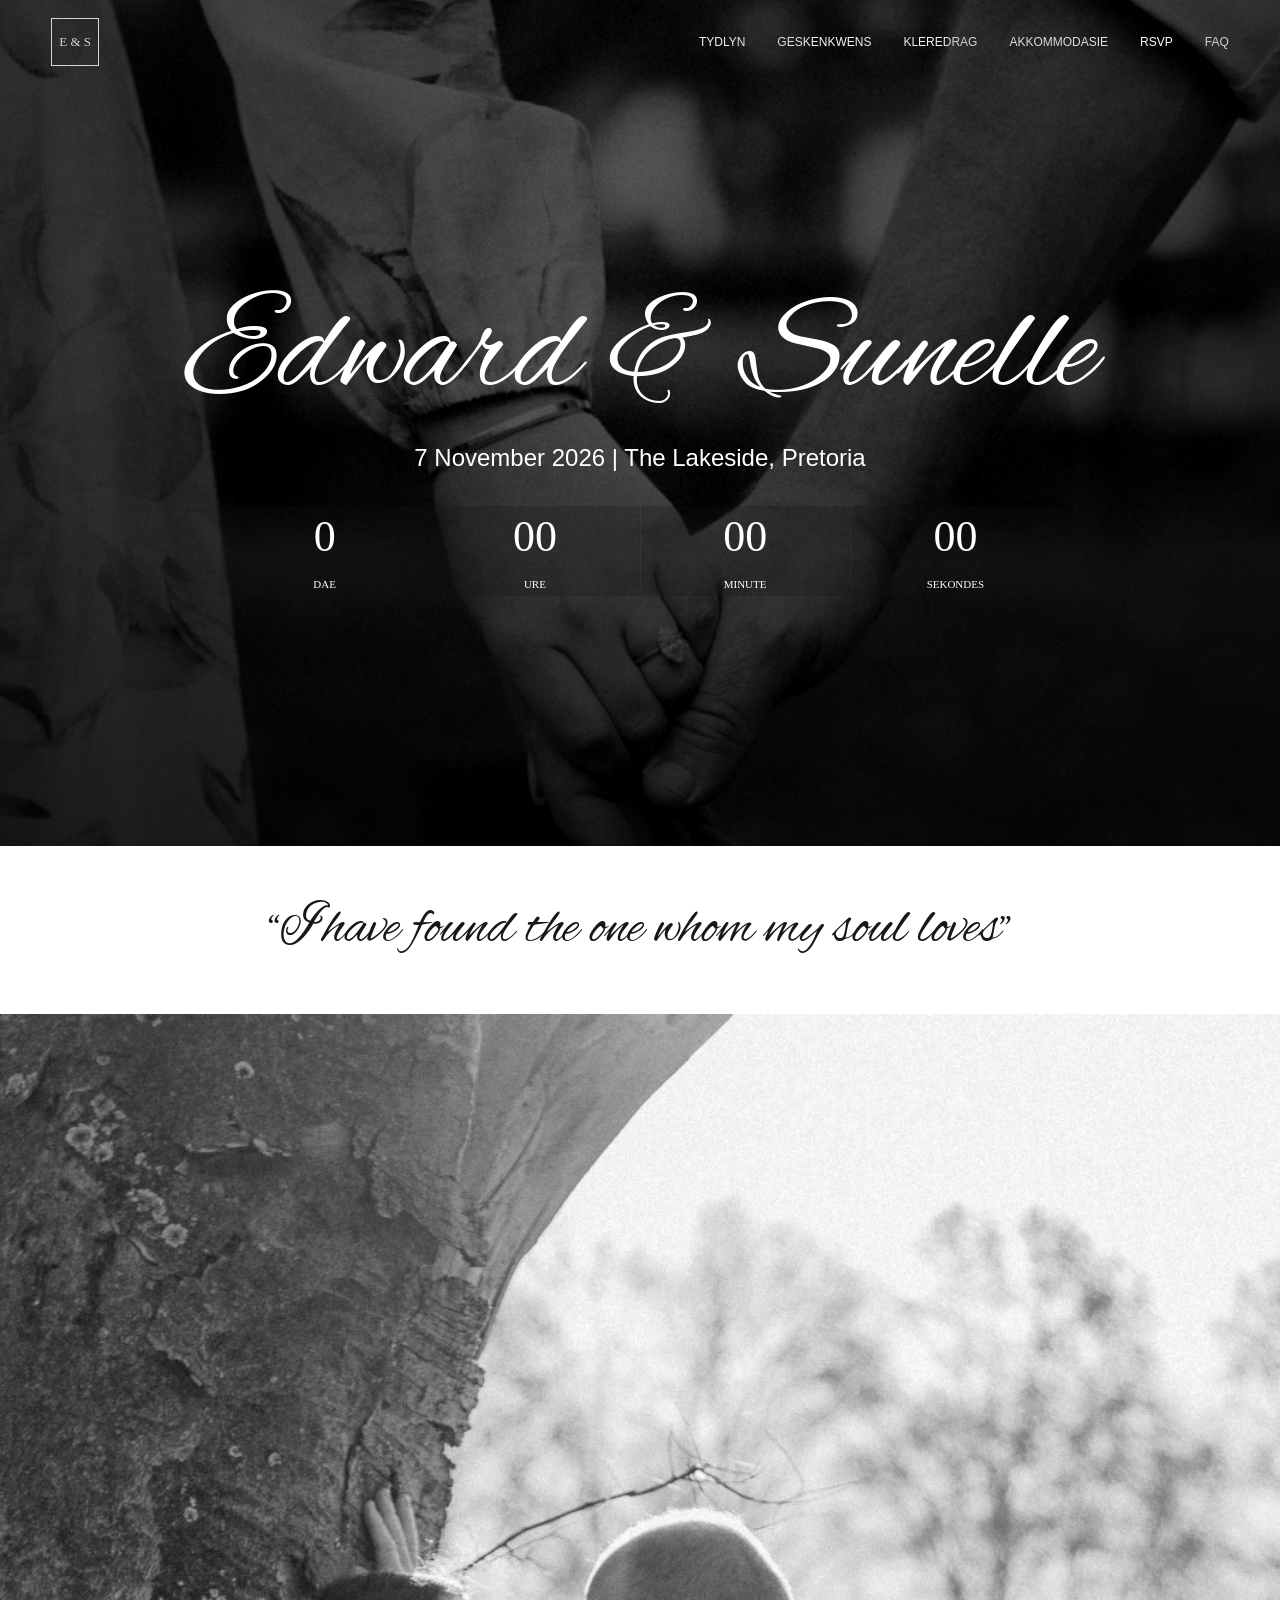
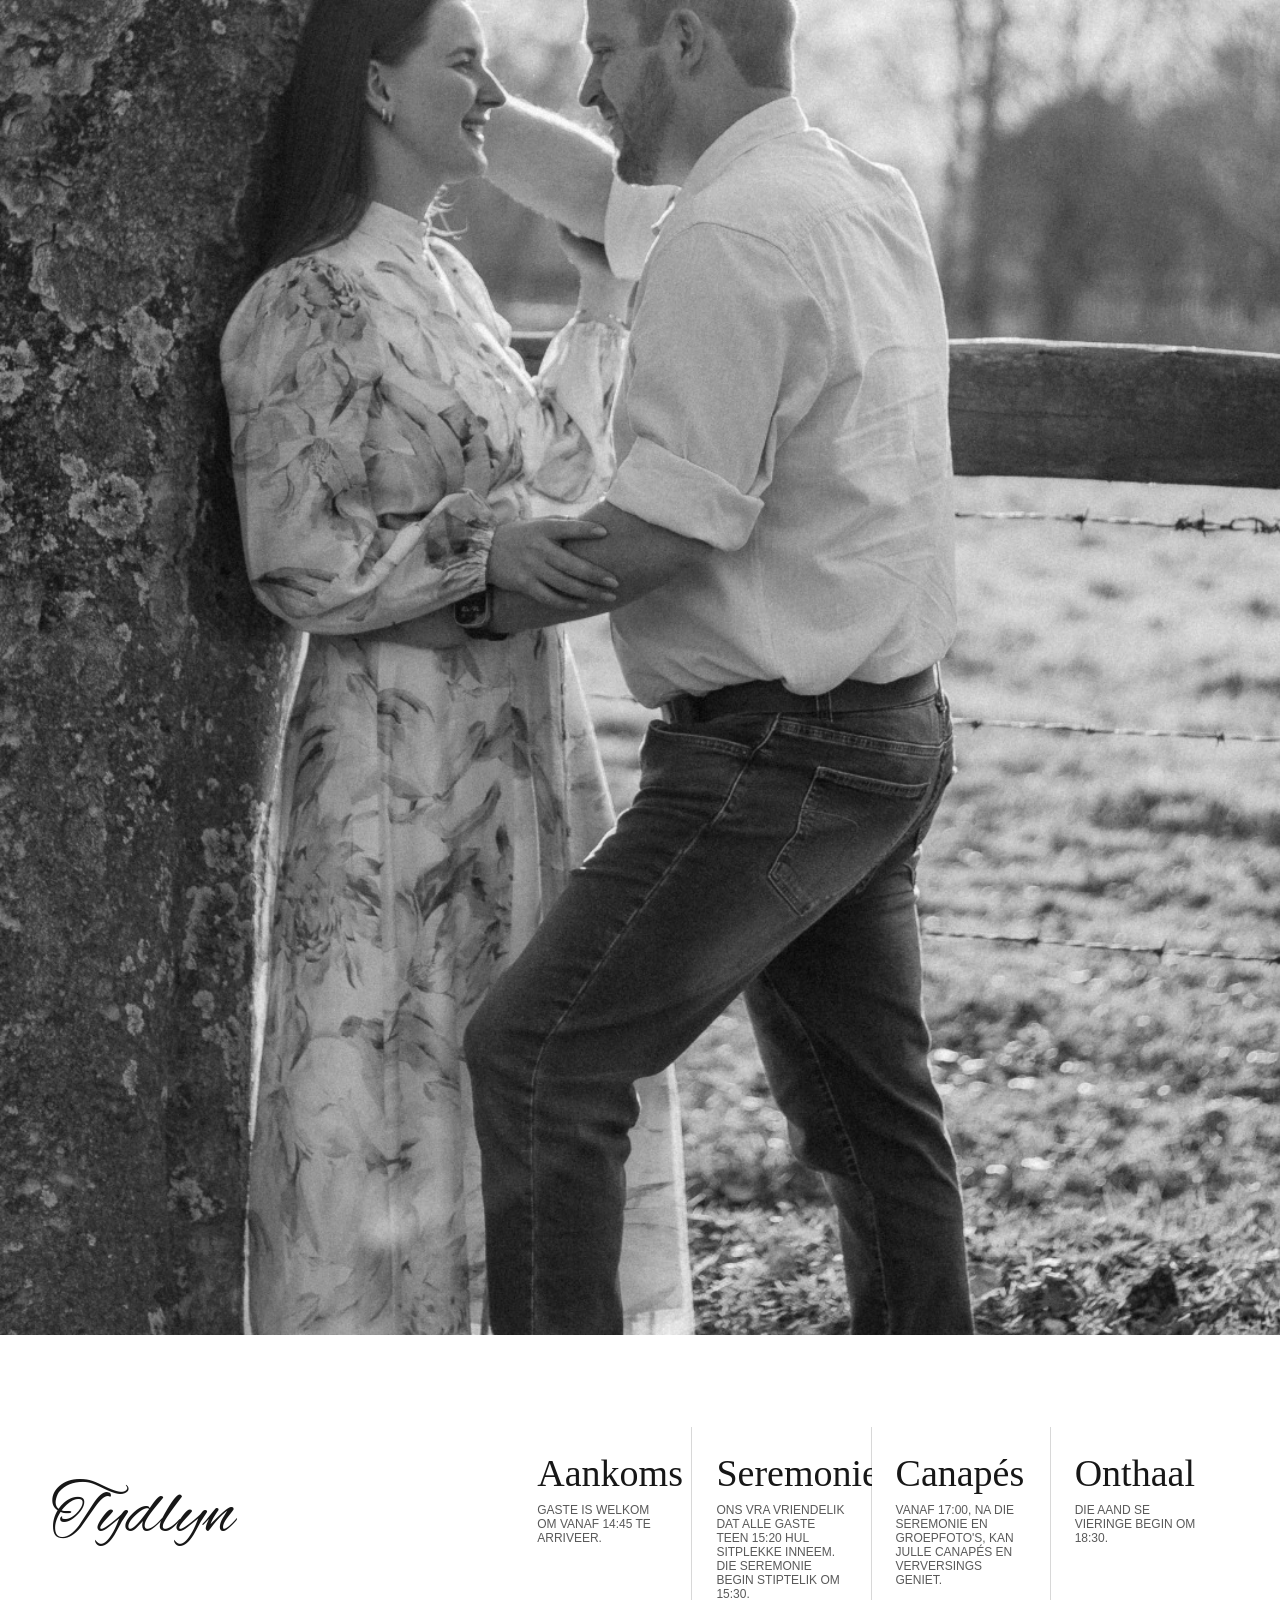
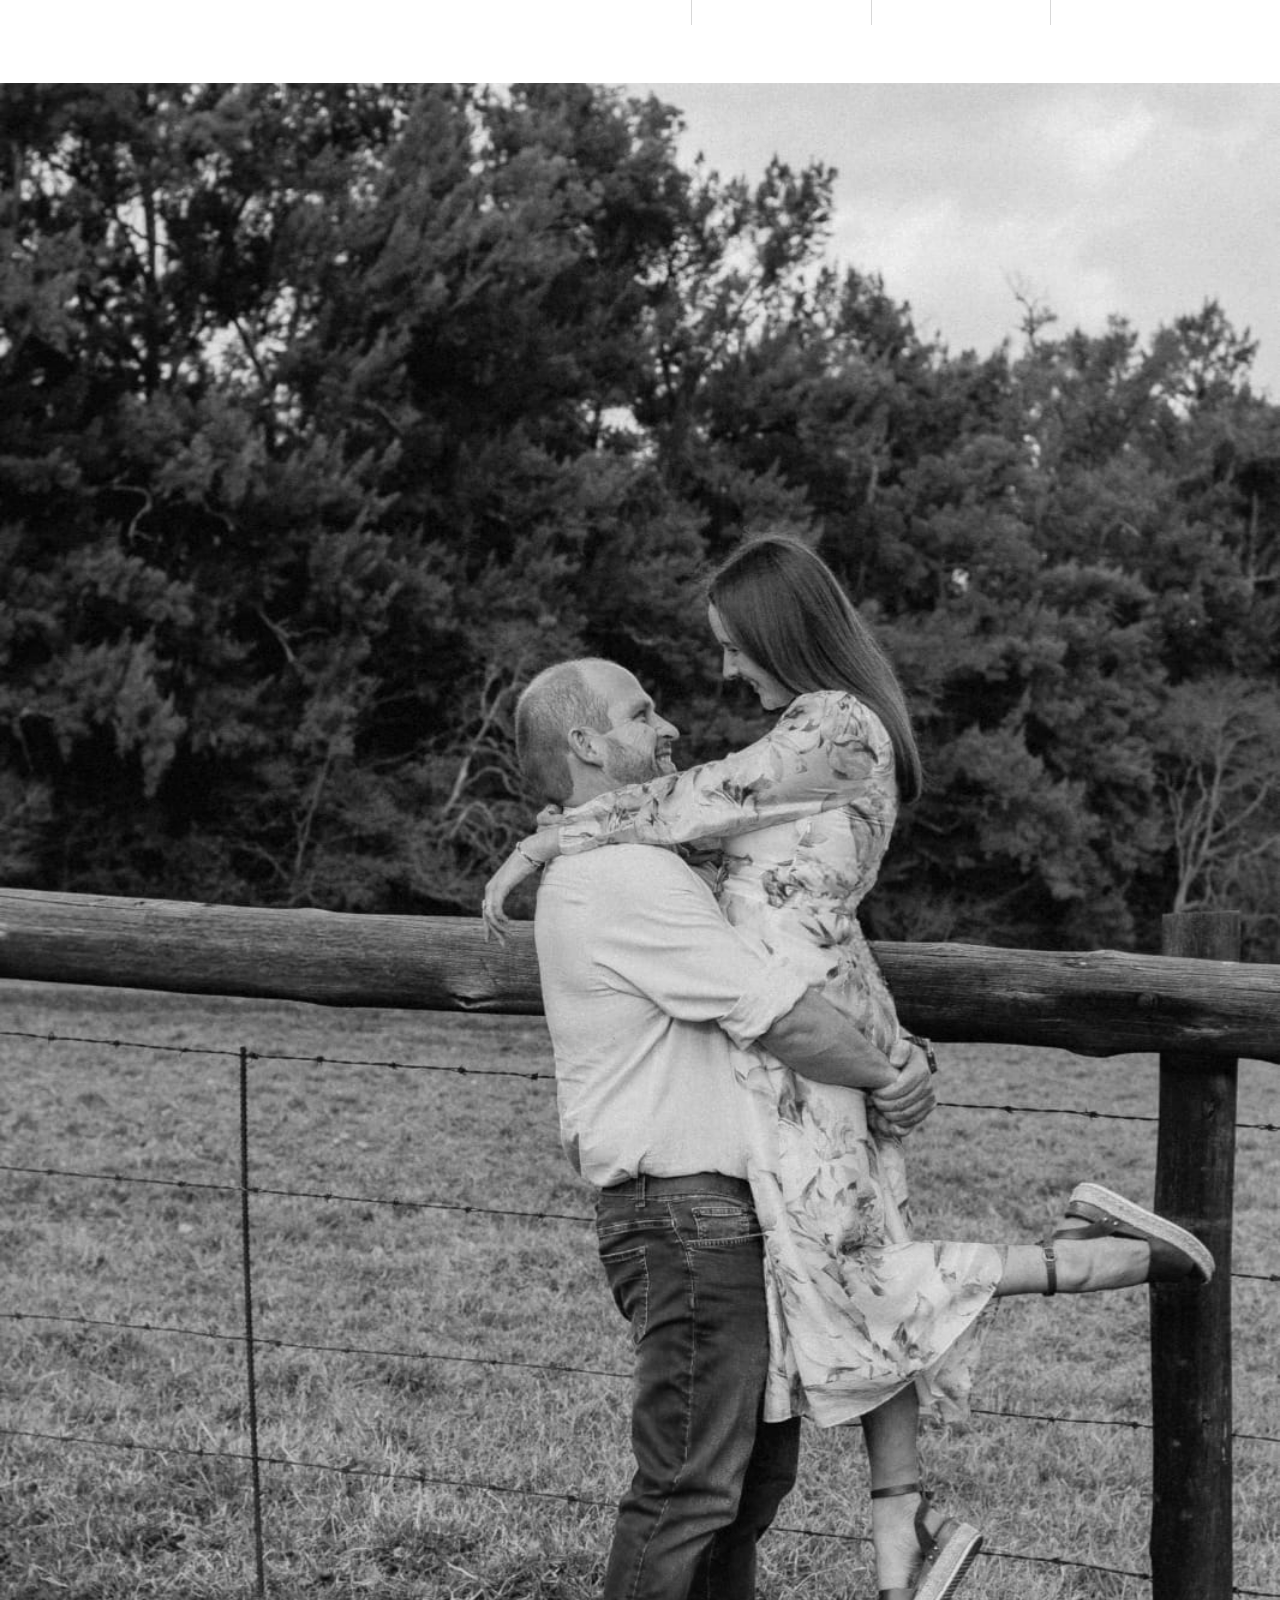
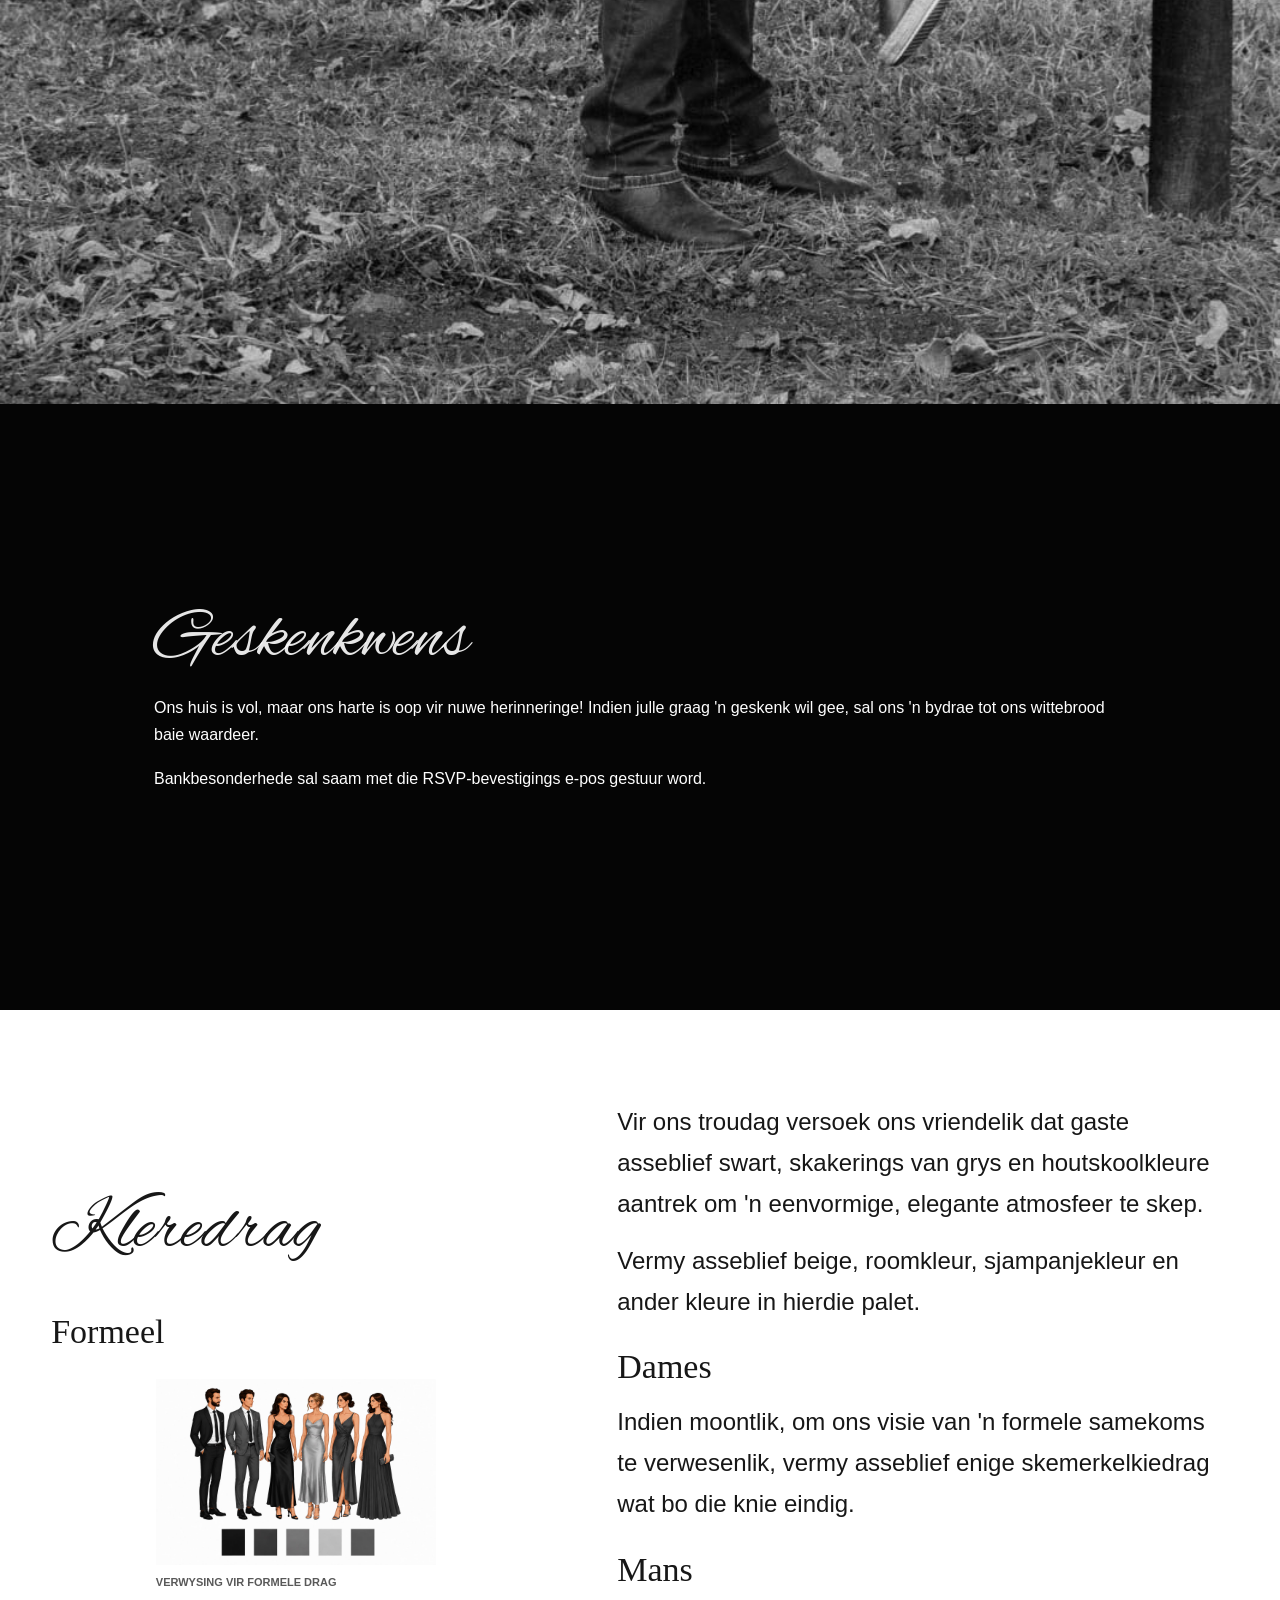
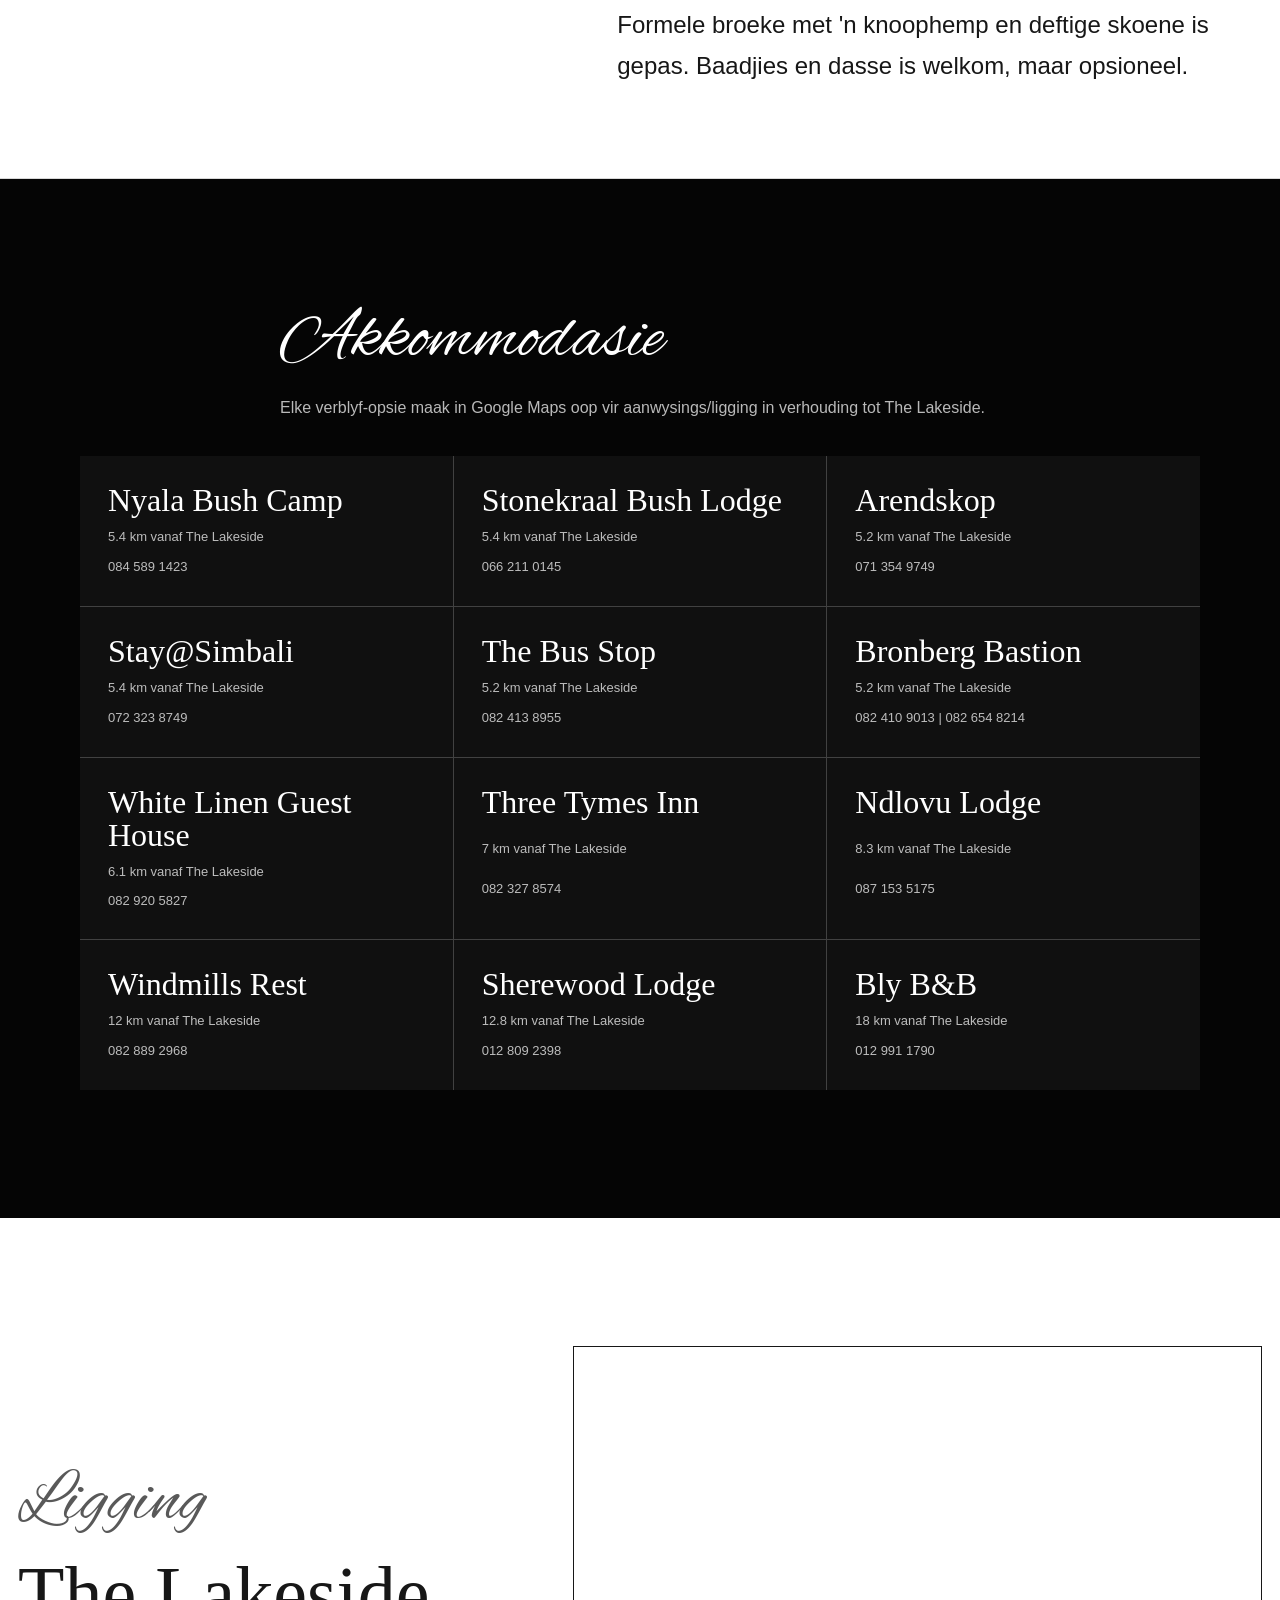
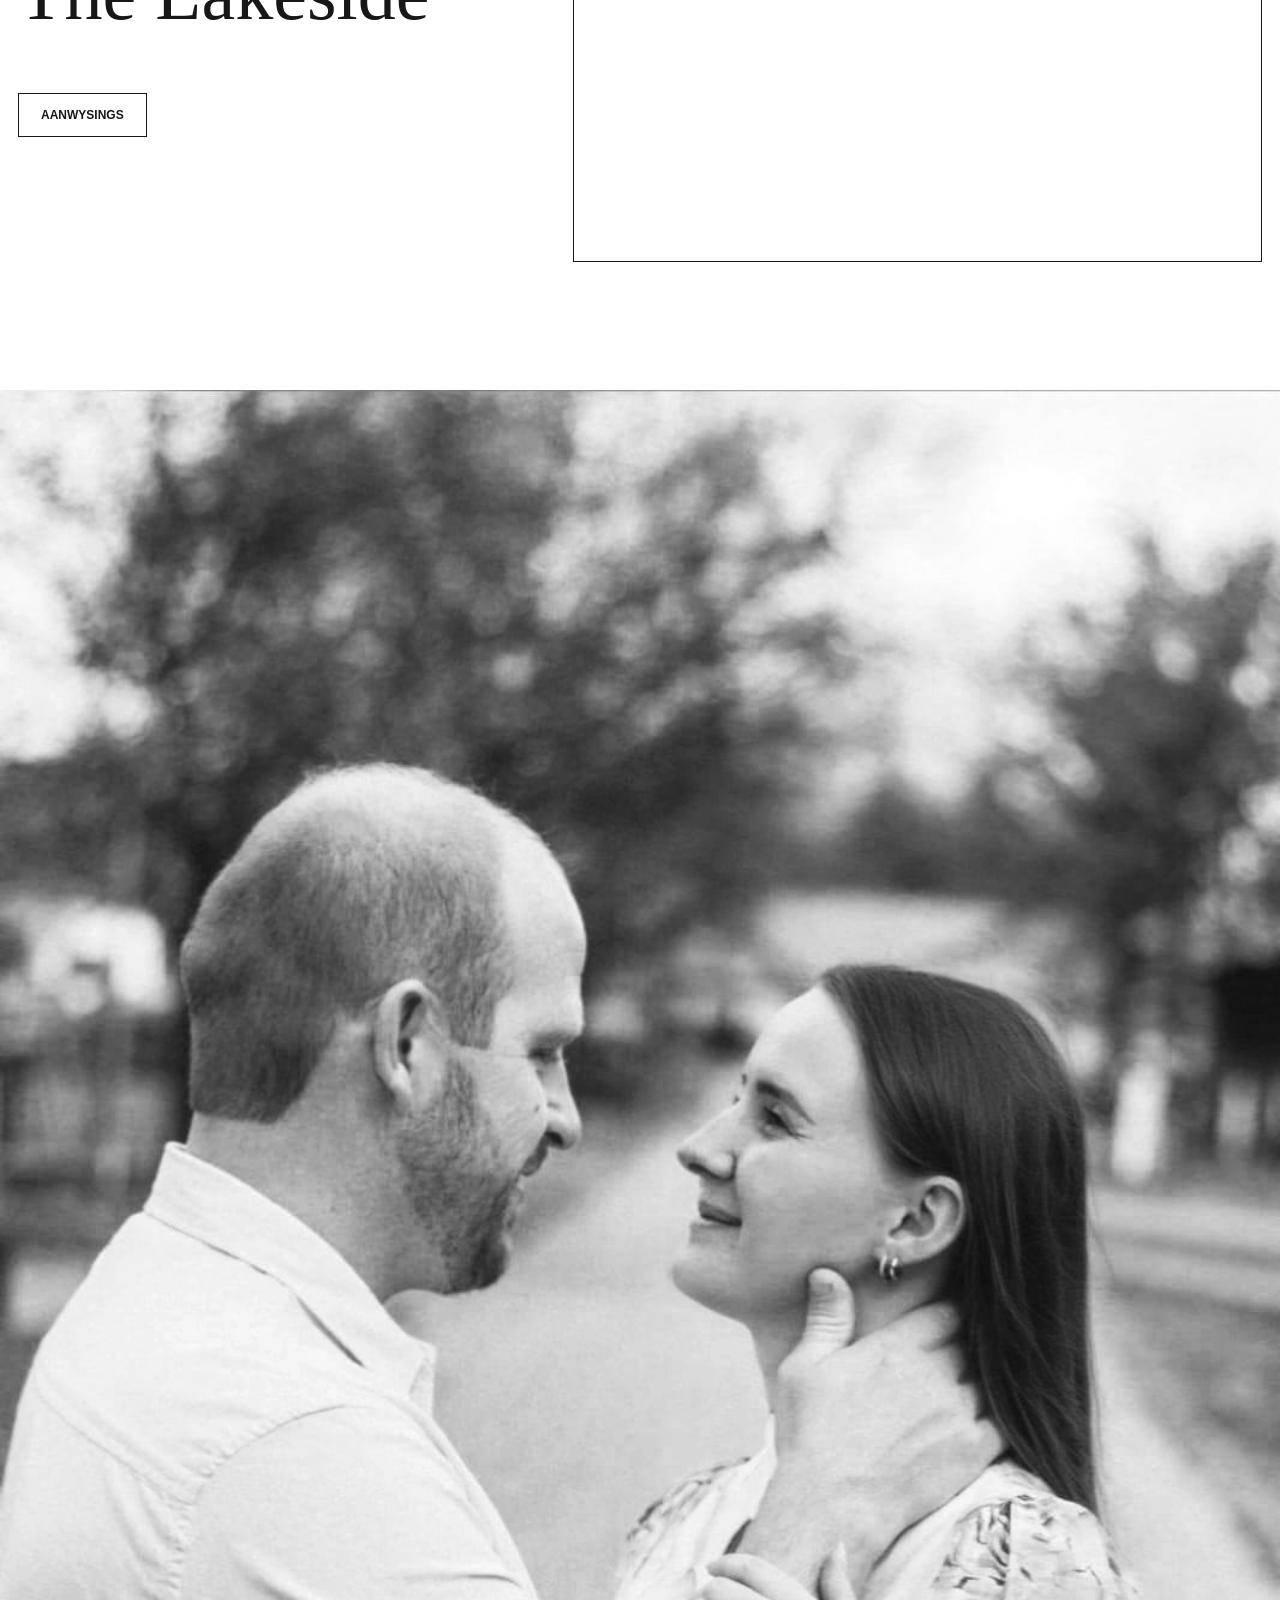
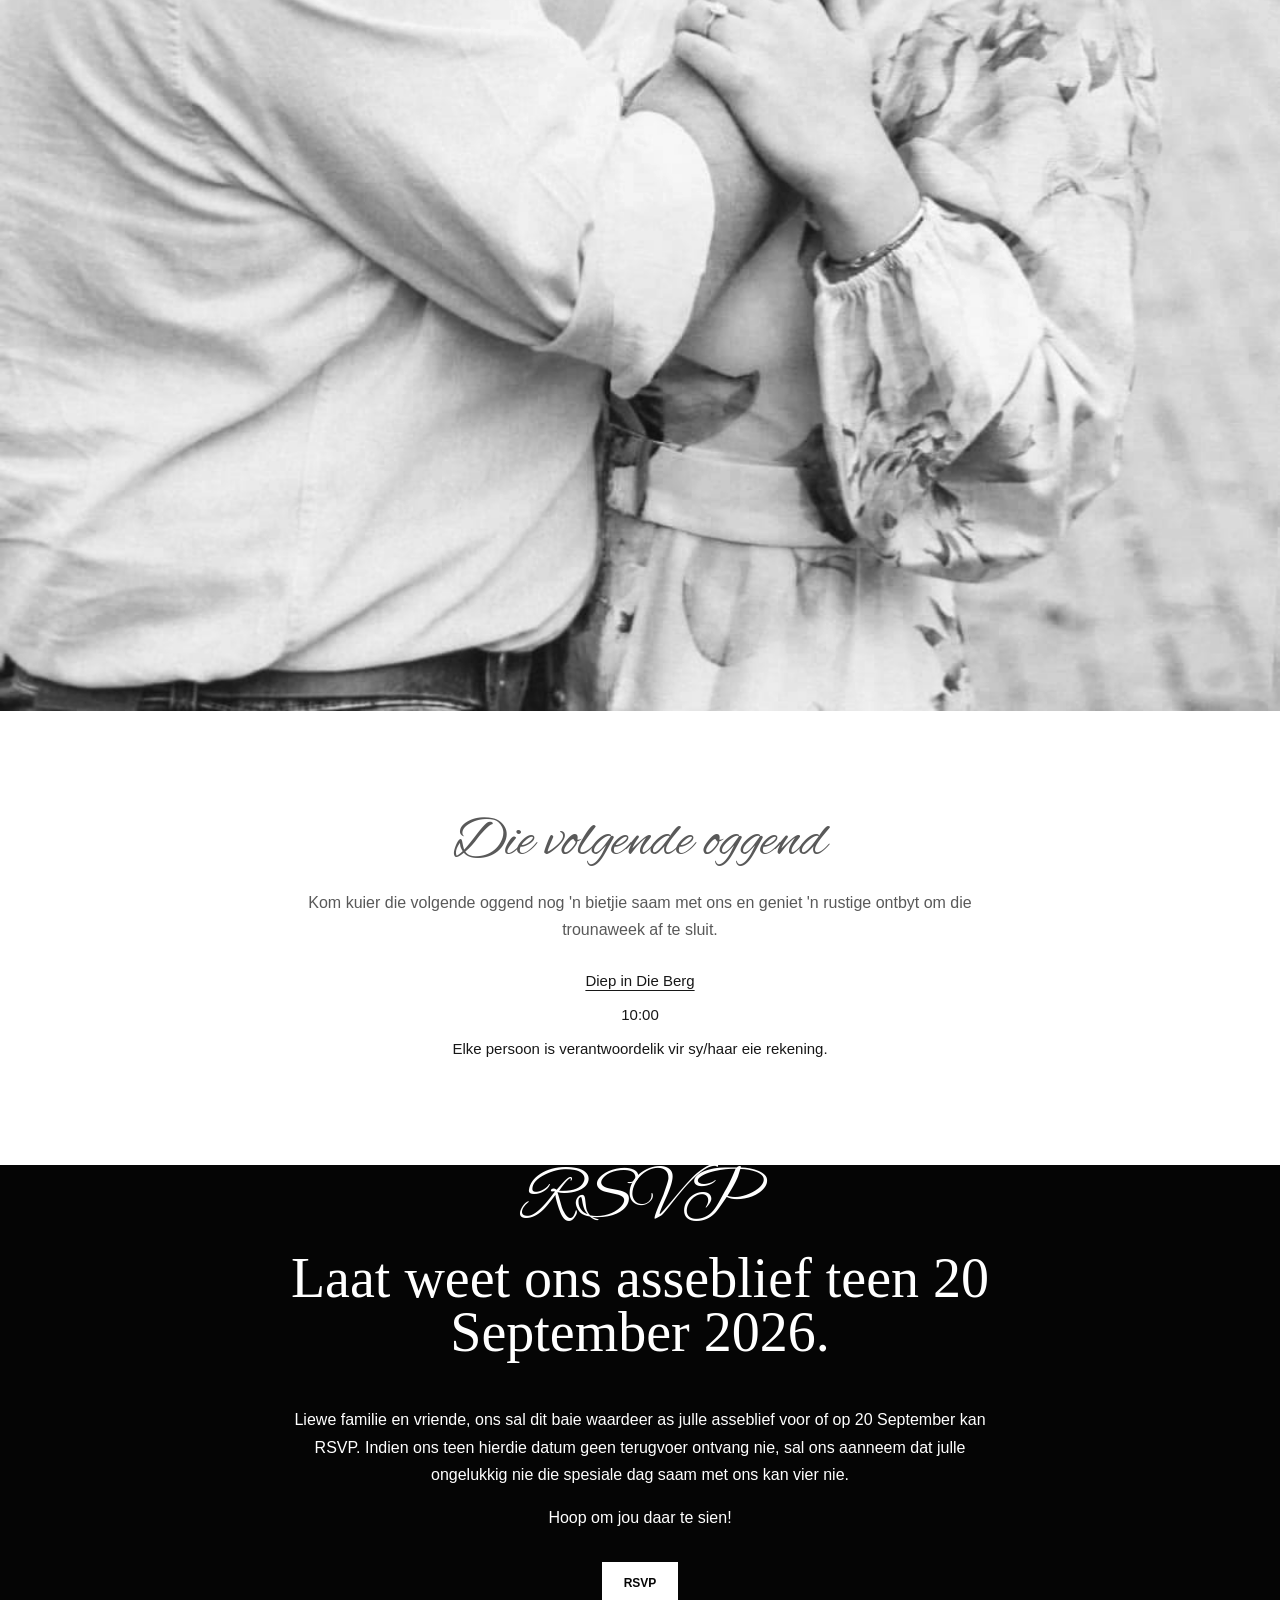
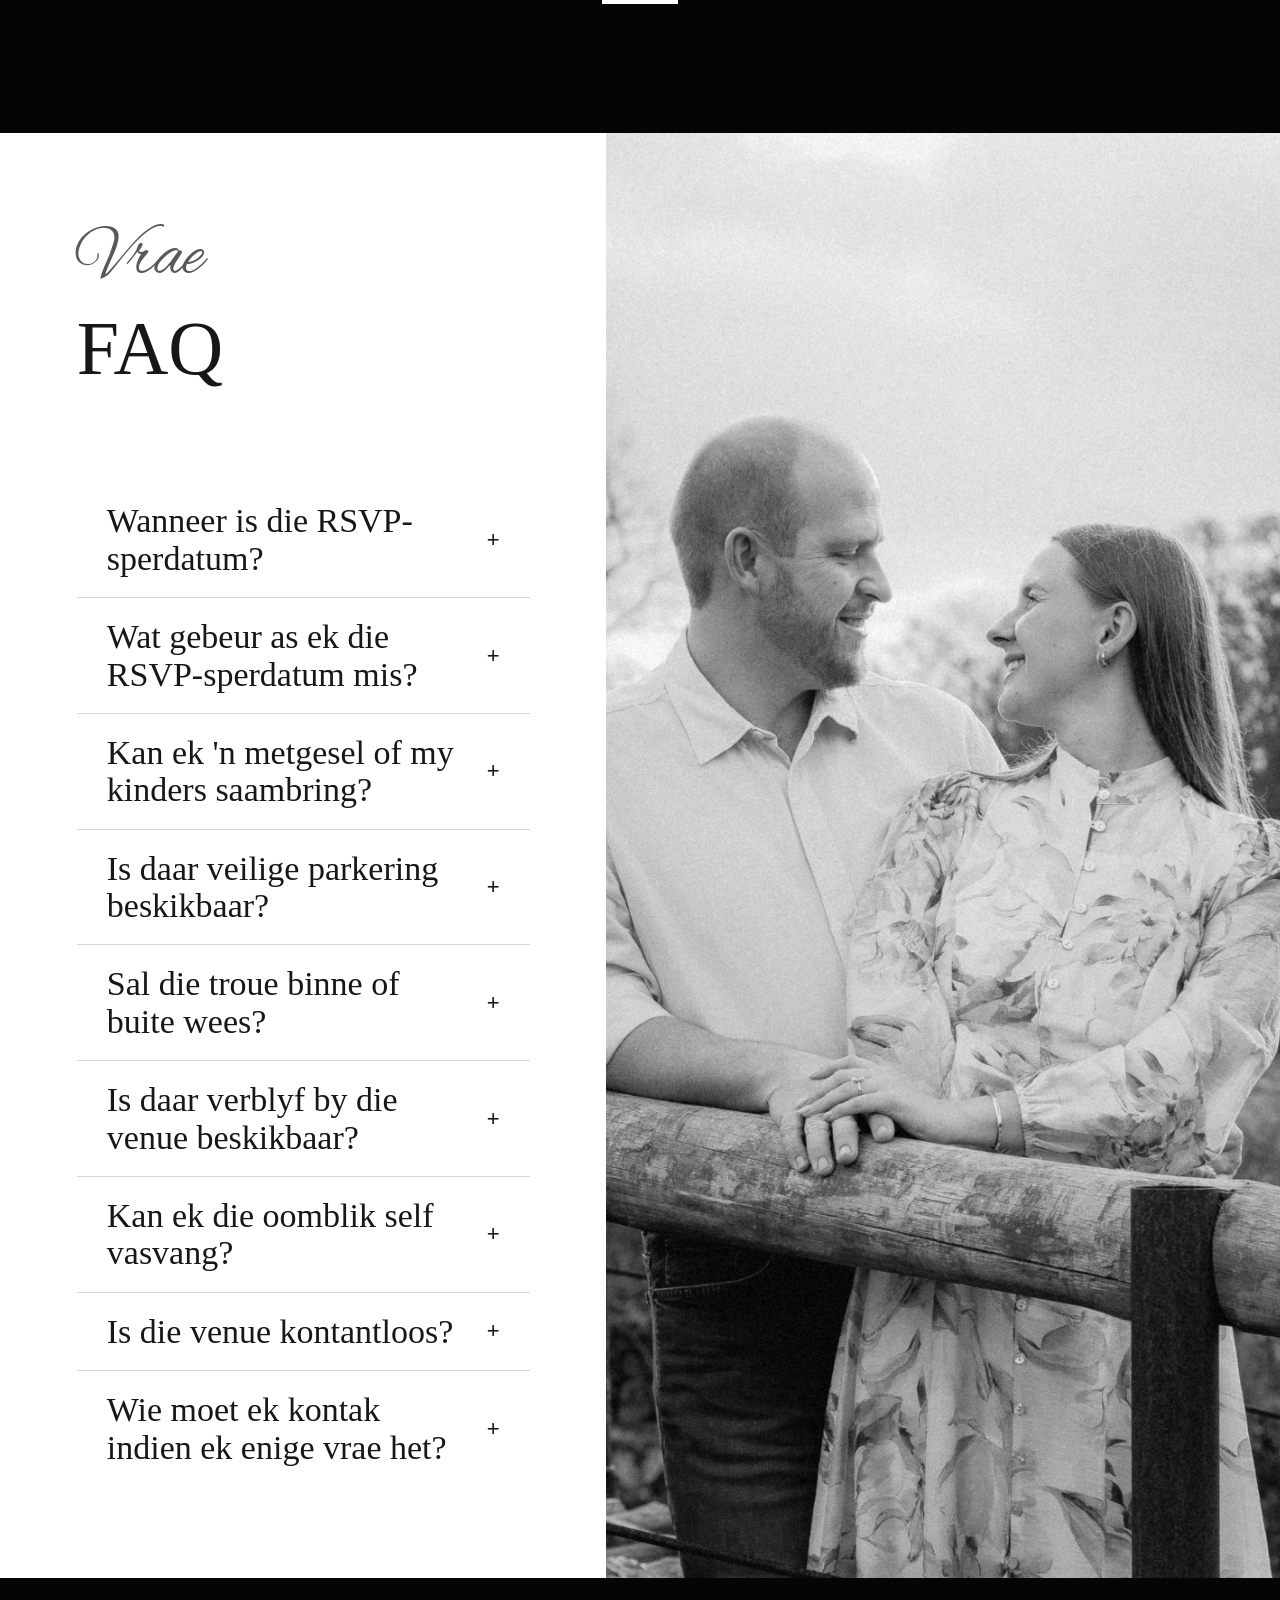
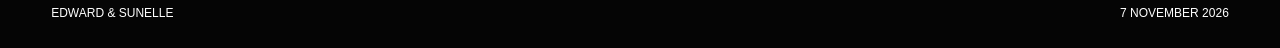
<file: index.html>
<!doctype html>
<html lang="af">
  <head>
    <meta charset="utf-8" />
    <meta name="viewport" content="width=device-width, initial-scale=1" />
    <title>Edward & Sunelle | 7 November 2026</title>
    <meta
      name="description"
      content="Trouwebwerf vir Edward en Sunelle, 7 November 2026 by The Lakeside, Tierpoort."
    />
    <link rel="preconnect" href="https://www.google.com" />
    <link rel="preconnect" href="https://fonts.googleapis.com" />
    <link rel="preconnect" href="https://fonts.gstatic.com" crossorigin />
    <link
      href="https://fonts.googleapis.com/css2?family=Alex+Brush&family=Parisienne&display=swap"
      rel="stylesheet"
    />
    <link rel="stylesheet" href="styles.css" />
    <link rel="stylesheet" href="wedding-afrikaans.css?v=28" />
  </head>
  <body>
    <header class="site-header" aria-label="Trou navigasie">
      <a class="mark" href="#home" aria-label="Edward en Sunelle tuis">E & S</a>
      <nav>
        <a href="#timeline">Tydlyn</a>
        <a href="#gifts">Geskenkwens</a>
        <a href="#dress">Kleredrag</a>
        <a href="#stay">Akkommodasie</a>
        <a href="#rsvp">RSVP</a>
        <a href="#faq">FAQ</a>
      </nav>
    </header>

    <main>
      <section class="hero" id="home">
        <div class="hero-photo-placeholder" aria-hidden="true">
          <img
            src="assets/hero-photo.jpeg"
            alt=""
            style="position: absolute; inset: 0; width: 100%; height: 100%; object-fit: cover; filter: grayscale(1) contrast(1.08);"
          />
        </div>
        <div class="hero-shade"></div>
        <div class="hero-content">
          <a class="hero-mark-mobile" href="#home" aria-label="Edward en Sunelle tuis">E & S</a>
          <h1><span>Edward</span><span>&</span><span>Sunelle</span></h1>
          <p class="hero-copy">7 November 2026 | The Lakeside, Pretoria</p>
          <div class="countdown" data-countdown="2026-11-07T16:00:00+02:00" style="margin-top: 34px;">
            <span><strong data-days>0</strong>Dae</span>
            <span><strong data-hours>0</strong>Ure</span>
            <span><strong data-minutes>0</strong>Minute</span>
            <span><strong data-seconds>0</strong>Sekondes</span>
          </div>
        </div>
      </section>

      <section class="quote-panel band-white">
        <p>“I have found the one whom my soul loves”</p>
      </section>

      <section class="photo-banner band-black" aria-label="Portretfoto van Edward en Sunelle">
        <div style="display: grid; grid-template-columns: 1fr; background: #050505;">
          <img
            src="assets/wide-photo-1.jpeg"
            alt="Edward en Sunelle portret"
            style="display: block; width: 100%; height: auto; object-fit: contain; object-position: center; filter: grayscale(1) contrast(1.05);"
          />
        </div>
      </section>

      <section class="timeline-band band-white" id="timeline" aria-label="Trou tydlyn">
        <div class="timeline-heading">
          <p class="kicker">Tydlyn</p>
        </div>
        <ol class="timeline timeline-light">
          <li>
            <strong>Aankoms</strong>
            <em>Gaste is welkom om vanaf 14:45 te arriveer.</em>
          </li>
          <li>
            <strong>Seremonie</strong>
            <em>Ons vra vriendelik dat alle gaste teen 15:20 hul sitplekke inneem. Die seremonie begin stiptelik om 15:30.</em>
          </li>
          <li>
            <strong>Canapés</strong>
            <em>Vanaf 17:00, na die seremonie en groepfoto's, kan julle canapés en verversings geniet.</em>
          </li>
          <li>
            <strong>Onthaal</strong>
            <em>Die aand se vieringe begin om 18:30.</em>
          </li>
        </ol>
      </section>

      <section class="photo-banner gift-photo-banner band-black" aria-label="Trou geskenk detail">
        <div>
          <img
            src="assets/gift-photo.jpeg"
            alt="Trou geskenk detail"
            style="display: block; width: 100%; height: auto; object-fit: contain; object-position: center; filter: grayscale(1) contrast(1.05);"
          />
        </div>
      </section>

      <section class="section gift-split gift-simple band-black" id="gifts">
        <article>
          <p class="kicker">Geskenkwens</p>
          <p>
            Ons huis is vol, maar ons harte is oop vir nuwe herinneringe! Indien julle graag 'n
            geskenk wil gee, sal ons 'n bydrae tot ons wittebrood baie waardeer.
          </p>
          <p>Bankbesonderhede sal saam met die RSVP-bevestigings e-pos gestuur word.</p>
        </article>
      </section>

      <section class="dress-band band-white" id="dress">
        <div class="dress-heading-block">
          <p class="kicker">Kleredrag</p>
          <h2>Formeel</h2>
          <figure class="dress-reference">
            <img src="assets/kleredrag_example.jpeg" alt="Formele kleredrag verwysing" />
            <figcaption>Verwysing vir formele drag</figcaption>
          </figure>
        </div>
        <div class="dress-copy">
          <p>
            Vir ons troudag versoek ons vriendelik dat gaste asseblief swart, skakerings van grys
            en houtskoolkleure aantrek om 'n eenvormige, elegante atmosfeer te skep.
          </p>
          <p>Vermy asseblief beige, roomkleur, sjampanjekleur en ander kleure in hierdie palet.</p>
          <h3>Dames</h3>
          <p>
            Indien moontlik, om ons visie van 'n formele samekoms te verwesenlik, vermy asseblief
            enige skemerkelkiedrag wat bo die knie eindig.
          </p>
          <h3>Mans</h3>
          <p>
            Formele broeke met 'n knoophemp en deftige skoene is gepas. Baadjies en dasse is welkom,
            maar opsioneel.
          </p>
        </div>
      </section>

      <section class="section accommodation-section band-black" id="stay">
        <div class="section-heading accommodation-heading">
          <p class="kicker">Akkommodasie</p>
          <p>Elke verblyf-opsie maak in Google Maps oop vir aanwysings/ligging in verhouding tot The Lakeside.</p>
        </div>
        <div class="accommodation-grid">
          <a href="https://www.google.com/maps/search/?api=1&query=Nyala%20Bush%20Camp%20Tierpoort" target="_blank" rel="noreferrer"><strong>Nyala Bush Camp</strong><span>5.4 km vanaf The Lakeside</span><em>084 589 1423</em></a>
          <a href="https://www.google.com/maps/search/?api=1&query=Stonekraal%20Bush%20Lodge%20Tierpoort" target="_blank" rel="noreferrer"><strong>Stonekraal Bush Lodge</strong><span>5.4 km vanaf The Lakeside</span><em>066 211 0145</em></a>
          <a href="https://www.google.com/maps/search/?api=1&query=Arendskop%20Tierpoort" target="_blank" rel="noreferrer"><strong>Arendskop</strong><span>5.2 km vanaf The Lakeside</span><em>071 354 9749</em></a>
          <a href="https://www.google.com/maps/search/?api=1&query=Stay%40Simbali%20Tierpoort" target="_blank" rel="noreferrer"><strong>Stay@Simbali</strong><span>5.4 km vanaf The Lakeside</span><em>072 323 8749</em></a>
          <a href="https://www.google.com/maps/search/?api=1&query=The%20Bus%20Stop%20Tierpoort" target="_blank" rel="noreferrer"><strong>The Bus Stop</strong><span>5.2 km vanaf The Lakeside</span><em>082 413 8955</em></a>
          <a href="https://www.google.com/maps/search/?api=1&query=Bronberg%20Bastion%20Tierpoort" target="_blank" rel="noreferrer"><strong>Bronberg Bastion</strong><span>5.2 km vanaf The Lakeside</span><em>082 410 9013 | 082 654 8214</em></a>
          <a href="https://www.google.com/maps/search/?api=1&query=White%20Linen%20Guest%20House%20Tierpoort" target="_blank" rel="noreferrer"><strong>White Linen Guest House</strong><span>6.1 km vanaf The Lakeside</span><em>082 920 5827</em></a>
          <a href="https://www.google.com/maps/search/?api=1&query=Three%20Tymes%20Inn%20Tierpoort" target="_blank" rel="noreferrer"><strong>Three Tymes Inn</strong><span>7 km vanaf The Lakeside</span><em>082 327 8574</em></a>
          <a href="https://www.google.com/maps/search/?api=1&query=Ndlovu%20Lodge%20Tierpoort" target="_blank" rel="noreferrer"><strong>Ndlovu Lodge</strong><span>8.3 km vanaf The Lakeside</span><em>087 153 5175</em></a>
          <a href="https://www.google.com/maps/search/?api=1&query=Windmills%20Rest%20Tierpoort" target="_blank" rel="noreferrer"><strong>Windmills Rest</strong><span>12 km vanaf The Lakeside</span><em>082 889 2968</em></a>
          <a href="https://www.google.com/maps/search/?api=1&query=Sherewood%20Lodge%20Tierpoort" target="_blank" rel="noreferrer"><strong>Sherewood Lodge</strong><span>12.8 km vanaf The Lakeside</span><em>012 809 2398</em></a>
          <a href="https://www.google.com/maps/search/?api=1&query=Bly%20B%26B%20Pretoria" target="_blank" rel="noreferrer"><strong>Bly B&B</strong><span>18 km vanaf The Lakeside</span><em>012 991 1790</em></a>
        </div>
      </section>

      <section class="section split band-white" id="venue">
        <div class="section-heading">
          <p class="kicker">Ligging</p>
          <h2>The Lakeside</h2>
          <a
            class="text-link"
            href="https://www.google.com/maps/search/?api=1&query=The%20Lakeside%20Plot%20379%20Tiegerpoort%20Rd%20Tierpoort%200056"
            target="_blank"
            rel="noreferrer"
          >
            Aanwysings
          </a>
        </div>
        <div class="map-frame">
          <iframe
            title="Kaart na The Lakeside, Plot 379 Tiegerpoort Rd, Tierpoort"
            loading="lazy"
            referrerpolicy="no-referrer-when-downgrade"
            src="https://www.google.com/maps?q=The%20Lakeside%20Plot%20379%20Tiegerpoort%20Rd%20Tierpoort%200056&output=embed"
          ></iframe>
        </div>
      </section>

      <section class="photo-banner breakfast-photo-banner band-black" aria-label="Ontbyt na die troue">
        <div>
          <img
            src="assets/Post_breakfast_img.jpeg"
            alt="Ontbyt na die troue"
            style="display: block; width: 100%; height: auto; object-fit: contain; object-position: center; filter: grayscale(1) contrast(1.05);"
          />
        </div>
      </section>

      <section class="section breakfast-section band-white" id="breakfast">
        <div class="section-heading breakfast-heading">
          <p class="kicker">Die volgende oggend</p>
          <p>
            Kom kuier die volgende oggend nog 'n bietjie saam met ons en geniet 'n rustige ontbyt om
            die trounaweek af te sluit.
          </p>
          <div class="breakfast-meta">
            <a
              href="https://www.google.com/maps/search/?api=1&query=Diep%20in%20Die%20Berg%20Pretoria"
              target="_blank"
              rel="noreferrer"
            >
              Diep in Die Berg
            </a>
            <span>10:00</span>
            <span>Elke persoon is verantwoordelik vir sy/haar eie rekening.</span>
          </div>
        </div>
      </section>

      <section class="section rsvp band-black" id="rsvp">
        <div class="section-heading rsvp-heading">
          <p class="kicker">RSVP</p>
          <h2>Laat weet ons asseblief teen 20 September 2026.</h2>
          <p>
            Liewe familie en vriende, ons sal dit baie waardeer as julle asseblief voor of op
            20 September kan RSVP. Indien ons teen hierdie datum geen terugvoer ontvang nie, sal ons
            aanneem dat julle ongelukkig nie die spesiale dag saam met ons kan vier nie.
          </p>
          <p>Hoop om jou daar te sien!</p>
          <a class="hero-button light-button" href="https://Loxtontroue.rsvpify.com" target="_blank" rel="noreferrer">
            RSVP
          </a>
        </div>
      </section>

      <section class="faq-layout band-white" id="faq">
        <div class="faq-panel faq-panel-wide">
          <div class="section-heading">
            <p class="kicker">Vrae</p>
            <h2>FAQ</h2>
          </div>
          <div class="faq-accordion">
            <details>
              <summary>Wanneer is die RSVP-sperdatum?</summary>
              <p>Laat weet ons asseblief teen 20 September 2026 of jy saam met ons gaan feesvier.</p>
            </details>
            <details>
              <summary>Wat gebeur as ek die RSVP-sperdatum mis?</summary>
              <p>Indien ons nie teen die sperdatum jou RSVP ontvang nie, sal ons aanvaar dat jy ongelukkig nie die troue kan bywoon nie.</p>
            </details>
            <details>
              <summary>Kan ek 'n metgesel of my kinders saambring?</summary>
              <p>Ons vra vriendelik dat slegs die gaste wat op die uitnodiging aangedui word, die troue bywoon. Ons gastelys is sorgvuldig beplan en ons kan ongelukkig nie addisionele gaste akkommodeer nie.</p>
            </details>
            <details>
              <summary>Is daar veilige parkering beskikbaar?</summary>
              <p>Veilige parkering is beskikbaar binne die area wat deur die venue se sekuriteit beheer word, sodat jy die aand met gemoedsrus kan geniet.</p>
            </details>
            <details>
              <summary>Sal die troue binne of buite wees?</summary>
              <p>Die seremonie en onthaal sal binnenshuis plaasvind. Canapés sal buite wees.</p>
            </details>
            <details>
              <summary>Is daar verblyf by die venue beskikbaar?</summary>
              <p>Ja, ongelukkig slegs 'n beperkte hoeveelheid. Kamers by die venue is deur ons geallokeer. Ons sal met diegene in kontak wees. Ons het wel 'n paar alternatiewe akkommodasie-opsies op die webwerf onder “Akkommodasie” gevoeg.</p>
            </details>
            <details>
              <summary>Kan ek die oomblik self vasvang?</summary>
              <p>Om almal toe te laat om ten volle teenwoordig te wees, sal ons 'n foonvrye seremonie hê. Ons vra vriendelik dat julle tydens die seremonie julle selfone en kameras wegsit.</p>
              <p>Die content creator se foto's sal binne 48 uur na die troue op hierdie webwerf beskikbaar wees.</p>
            </details>
            <details>
              <summary>Is die venue kontantloos?</summary>
              <p>Die venue aanvaar beide kaarte en kontant. Jy kan ook 'n kroegrekening open. Om 'n rekening te open, kan jy of jou motorsleutels of bestuurslisensie as deposito los.</p>
            </details>
            <details>
              <summary>Wie moet ek kontak indien ek enige vrae het?</summary>
              <p>Indien jy enige vrae het, stuur gerus vir Edward 'n WhatsApp-boodskap.</p>
            </details>
          </div>
        </div>
        <div class="photo-placeholder faq-photo">
          <img
            src="assets/faq-photo.jpeg"
            alt="Edward en Sunelle trou detail"
            style="position: absolute; inset: 0; width: 100%; height: 100%; object-fit: cover; filter: grayscale(1) contrast(1.05);"
          />
        </div>
      </section>
    </main>

    <footer>
      <p>Edward & Sunelle</p>
      <span>7 November 2026</span>
    </footer>

    <script src="script.js"></script>
  </body>
</html>
</file>
<file: styles.css>
:root {
  --black: #050505;
  --ink: #171717;
  --soft-ink: #595959;
  --line: #d8d8d8;
  --paper: #f7f7f4;
  --gray: #e3e3df;
  --dark-card: #101010;
  --white: #ffffff;
}

* {
  box-sizing: border-box;
}

html {
  scroll-behavior: smooth;
}

body {
  margin: 0;
  color: var(--ink);
  background: var(--paper);
  font-family: "Georgia", "Times New Roman", serif;
  overflow-x: hidden;
}

img,
iframe {
  max-width: 100%;
}

.hero-photo-placeholder > img,
.photo-placeholder > img,
.photo-banner img {
  object-position: center center !important;
}

a {
  color: inherit;
}

.site-header {
  position: fixed;
  z-index: 10;
  top: 0;
  left: 0;
  right: 0;
  display: flex;
  align-items: center;
  justify-content: space-between;
  gap: 24px;
  padding: 18px clamp(18px, 4vw, 52px);
  color: var(--white);
  mix-blend-mode: difference;
}

.mark {
  border: 1px solid currentColor;
  width: 48px;
  height: 48px;
  display: inline-grid;
  place-items: center;
  text-decoration: none;
  font-size: 13px;
  letter-spacing: 0;
  flex: 0 0 auto;
}

.hero-mark-mobile {
  display: none;
}

nav {
  display: flex;
  gap: clamp(14px, 3vw, 32px);
  font-family: Arial, Helvetica, sans-serif;
  font-size: 12px;
  text-transform: uppercase;
}

nav a {
  text-decoration: none;
}

.hero {
  position: relative;
  min-height: 94vh;
  display: grid;
  place-items: center;
  overflow: hidden;
  color: var(--white);
  background: var(--black);
}

.hero-photo-placeholder,
.hero-shade {
  position: absolute;
  inset: 0;
  width: 100%;
  height: 100%;
}

.hero-photo-placeholder {
  display: grid;
  place-items: center;
  overflow: hidden;
  background:
    linear-gradient(135deg, transparent calc(50% - 1px), rgba(255, 255, 255, 0.24) 50%, transparent calc(50% + 1px)),
    linear-gradient(45deg, transparent calc(50% - 1px), rgba(255, 255, 255, 0.24) 50%, transparent calc(50% + 1px)),
    #1b1b1b;
  color: rgba(255, 255, 255, 0.82);
  filter: grayscale(1) contrast(1.08);
}

.hero-photo-placeholder::before {
  content: "";
  position: absolute;
  inset: clamp(18px, 4vw, 56px);
  border: 1px solid rgba(255, 255, 255, 0.34);
}

.hero-photo-placeholder span {
  position: relative;
  z-index: 1;
  padding: 12px 18px;
  border: 1px solid rgba(255, 255, 255, 0.32);
  background: rgba(0, 0, 0, 0.34);
  font-family: Arial, Helvetica, sans-serif;
  font-size: 12px;
  font-weight: 700;
  text-transform: uppercase;
}

.hero-shade {
  background:
    linear-gradient(180deg, rgba(0, 0, 0, 0.38), rgba(0, 0, 0, 0.68)),
    radial-gradient(circle at center, rgba(0, 0, 0, 0.18), rgba(0, 0, 0, 0.62));
}

.hero-content {
  position: relative;
  width: min(1120px, calc(100% - 36px));
  margin: 0 auto;
  padding: clamp(92px, 14vh, 150px) 0 clamp(56px, 9vh, 92px);
  text-align: center;
}

.kicker {
  margin: 0 0 16px;
  font-family: Arial, Helvetica, sans-serif;
  font-size: 12px;
  font-weight: 700;
  letter-spacing: 0;
  text-transform: uppercase;
}

h1,
h2,
h3,
p {
  margin-top: 0;
}

h1 {
  display: flex;
  align-items: baseline;
  justify-content: center;
  gap: clamp(14px, 2.2vw, 34px);
  max-width: 100%;
  margin: 0 auto 24px;
  font-size: clamp(68px, 10.8vw, 176px);
  font-weight: 400;
  line-height: 0.9;
  letter-spacing: 0;
  white-space: nowrap;
}

h1 span {
  display: inline-block;
}

.hero-copy {
  font-family: Arial, Helvetica, sans-serif;
  font-size: clamp(17px, 2vw, 24px);
}

.hero-button,
.text-link {
  display: inline-flex;
  align-items: center;
  justify-content: center;
  min-height: 44px;
  padding: 0 22px;
  border: 1px solid currentColor;
  font-family: Arial, Helvetica, sans-serif;
  font-size: 12px;
  font-weight: 700;
  text-decoration: none;
  text-transform: uppercase;
}

.countdown-band {
  display: grid;
  grid-template-columns: minmax(280px, 840px);
  align-items: center;
  justify-content: center;
  gap: 24px;
  padding: 34px clamp(18px, 4vw, 52px);
  color: var(--white);
  background: var(--black);
  font-family: Arial, Helvetica, sans-serif;
  text-align: center;
}

.countdown-band p {
  margin: 0;
  font-size: 12px;
  font-weight: 700;
  text-transform: uppercase;
}

.countdown {
  display: grid;
  grid-template-columns: repeat(4, minmax(0, 1fr));
  gap: 1px;
  width: min(840px, 100%);
  margin: 0 auto;
}

.countdown span {
  display: grid;
  gap: 6px;
  min-height: 90px;
  place-items: center;
  background: rgba(17, 17, 17, 0.25);
  text-transform: uppercase;
  font-size: 11px;
}

.countdown strong {
  font-size: clamp(26px, 4vw, 44px);
  font-weight: 400;
  font-family: Georgia, "Times New Roman", serif;
}

.section {
  width: 100%;
  margin: 0;
  padding: clamp(64px, 10vw, 128px) 0;
}

.section > :not(.detail-grid):not(.contact-grid):not(.content-columns),
.section > .detail-grid,
.section > .contact-grid {
  width: min(1120px, calc(100% - 36px));
  margin-left: auto;
  margin-right: auto;
}

.section-heading {
  max-width: 720px;
}

.section h2,
.invite-panel h2,
.timeline-heading h2,
.dress-band h2,
.faq-panel h2,
.gift-split h2 {
  font-size: clamp(36px, 6vw, 76px);
  font-weight: 400;
  line-height: 0.96;
}

.section p,
.invite-panel p,
.dress-band p,
.faq-panel p,
.gift-split p {
  color: var(--soft-ink);
  font-family: Arial, Helvetica, sans-serif;
  font-size: 16px;
  line-height: 1.7;
}

.detail-grid,
.content-columns,
.contact-grid {
  display: grid;
  grid-template-columns: repeat(3, minmax(0, 1fr));
  gap: 1px;
  margin-top: 42px;
  background: var(--line);
}

.detail-grid article,
.content-columns article,
.contact-grid a {
  min-height: 230px;
  padding: clamp(24px, 4vw, 38px);
  background: var(--white);
}

.detail-grid span {
  display: block;
  margin-bottom: 42px;
  font-family: Arial, Helvetica, sans-serif;
  font-size: 12px;
}

h3 {
  margin-bottom: 10px;
  font-size: 30px;
  font-weight: 400;
}

.split {
  display: grid;
  grid-template-columns: minmax(260px, 0.8fr) minmax(320px, 1.2fr);
  align-items: center;
  gap: clamp(32px, 6vw, 72px);
}

.map-frame {
  aspect-ratio: 4 / 3;
  border: 1px solid var(--ink);
  background: var(--white);
  padding: 8px;
}

.map-frame iframe {
  display: block;
  width: 100%;
  height: 100%;
  border: 0;
  filter: grayscale(1);
}

.content-columns {
  grid-template-columns: repeat(2, minmax(0, 1fr));
  width: min(1120px, calc(100% - 36px));
  margin: 0 auto;
}

.rsvp {
  padding-top: 0;
}

.contact-grid {
  grid-template-columns: repeat(2, minmax(0, 1fr));
  margin-top: 42px;
}

.contact-grid a {
  display: flex;
  flex-direction: column;
  justify-content: space-between;
  color: var(--ink);
  font-size: clamp(28px, 4vw, 48px);
  text-decoration: none;
}

.contact-grid span {
  font-family: Arial, Helvetica, sans-serif;
  font-size: 12px;
  font-weight: 700;
  text-transform: uppercase;
}

.menu-section {
  padding-top: 0;
}

.band-white {
  background: var(--white);
}

.band-gray {
  background: var(--gray);
}

.band-black {
  color: var(--white);
  background: var(--black);
}

.band-black p,
.band-black .kicker,
.band-black h2,
.band-black h3 {
  color: var(--white);
}

.content-columns.band-black article {
  color: var(--white);
  background: var(--dark-card);
}

.content-columns.band-black {
  background: rgba(255, 255, 255, 0.24);
}

.invite-panel {
  display: grid;
  place-items: center;
  min-height: 360px;
  padding: clamp(56px, 9vw, 110px) 18px;
  text-align: center;
}

.invite-panel > div {
  max-width: 860px;
}

.invite-panel h2 {
  margin-bottom: 24px;
}

.invite-panel p:not(.kicker) {
  max-width: 720px;
  margin: 0 auto;
}

.timeline-band {
  display: grid;
  grid-template-columns: minmax(240px, 0.7fr) minmax(360px, 1.3fr);
  gap: clamp(28px, 6vw, 80px);
  align-items: center;
  padding: clamp(54px, 8vw, 92px) clamp(18px, 4vw, 52px);
}

.timeline-heading h2 {
  margin-bottom: 0;
}

.timeline {
  position: relative;
  display: grid;
  grid-template-columns: repeat(4, minmax(0, 1fr));
  gap: 1px;
  margin: 0;
  padding: 0;
  list-style: none;
  background: rgba(255, 255, 255, 0.24);
}

.timeline li {
  min-height: 170px;
  padding: 24px;
  background: var(--dark-card);
}

.timeline span,
.timeline em {
  display: block;
  font-family: Arial, Helvetica, sans-serif;
  font-size: 12px;
  font-style: normal;
  text-transform: uppercase;
}

.timeline span {
  margin-bottom: 42px;
  color: rgba(255, 255, 255, 0.58);
}

.timeline strong {
  display: block;
  margin-bottom: 8px;
  font-size: clamp(24px, 3vw, 38px);
  font-weight: 400;
}

.timeline em {
  color: rgba(255, 255, 255, 0.68);
}

.dress-band {
  display: grid;
  grid-template-columns: minmax(260px, 0.8fr) minmax(300px, 1fr);
  align-items: center;
  gap: clamp(28px, 6vw, 80px);
  padding: clamp(54px, 8vw, 92px) clamp(18px, 4vw, 52px);
  border-bottom: 1px solid var(--line);
}

.dress-band h2 {
  margin-bottom: 0;
}

.dress-band p {
  max-width: 640px;
  margin-bottom: 0;
  font-size: clamp(18px, 2vw, 24px);
  color: var(--ink);
}

.photo-story {
  display: grid;
  grid-template-columns: minmax(240px, 0.58fr) minmax(300px, 0.9fr);
  gap: clamp(34px, 7vw, 100px);
  align-items: center;
  padding: clamp(62px, 9vw, 112px) clamp(18px, 7vw, 110px);
}

.photo-story-copy h2 {
  margin-bottom: 20px;
  font-size: clamp(34px, 5vw, 68px);
  font-weight: 400;
  line-height: 0.98;
}

.photo-story-copy p:not(.kicker) {
  color: var(--soft-ink);
  font-family: Arial, Helvetica, sans-serif;
  font-size: 16px;
  line-height: 1.7;
}

.photo-placeholder {
  position: relative;
  display: grid;
  place-items: center;
  overflow: hidden;
  min-height: 320px;
  border: 1px solid rgba(0, 0, 0, 0.32);
  background:
    linear-gradient(135deg, transparent calc(50% - 1px), rgba(0, 0, 0, 0.28) 50%, transparent calc(50% + 1px)),
    linear-gradient(45deg, transparent calc(50% - 1px), rgba(0, 0, 0, 0.28) 50%, transparent calc(50% + 1px)),
    #f2f2ef;
  color: var(--ink);
  font-family: Arial, Helvetica, sans-serif;
  text-transform: uppercase;
  font-size: 12px;
  font-weight: 700;
}

.photo-banner {
  padding: 0;
}

.photo-placeholder.panorama {
  min-height: clamp(260px, 38vw, 520px);
  border-left: 0;
  border-right: 0;
  border-color: rgba(255, 255, 255, 0.28);
  background:
    linear-gradient(135deg, transparent calc(50% - 1px), rgba(255, 255, 255, 0.3) 50%, transparent calc(50% + 1px)),
    linear-gradient(45deg, transparent calc(50% - 1px), rgba(255, 255, 255, 0.3) 50%, transparent calc(50% + 1px)),
    #222;
  color: var(--white);
}

.photo-placeholder.panorama::before {
  inset: 20px;
  border-color: rgba(255, 255, 255, 0.28);
}

.photo-placeholder.panorama span {
  color: var(--ink);
}

.arched-photo-wrap {
  position: relative;
  width: min(100%, 420px);
  justify-self: center;
  padding-top: 0;
}

.photo-placeholder.arch {
  min-height: 430px;
  aspect-ratio: 3 / 4;
  border-radius: 999px 999px 0 0;
}

.photo-placeholder.arch::before {
  border-radius: 999px 999px 0 0;
}

.photo-placeholder::before {
  content: "";
  position: absolute;
  inset: 12px;
  border: 1px solid rgba(0, 0, 0, 0.24);
}

.photo-placeholder span {
  position: relative;
  padding: 10px 14px;
  background: var(--white);
  border: 1px solid rgba(0, 0, 0, 0.2);
}

.photo-placeholder.portrait {
  aspect-ratio: 3 / 4;
}

.photo-placeholder.landscape {
  aspect-ratio: 4 / 3;
}

.photo-placeholder.small {
  min-height: 260px;
  aspect-ratio: 4 / 3;
}

.gift-split,
.faq-layout {
  display: grid;
  grid-template-columns: minmax(260px, 0.9fr) minmax(260px, 1fr);
  align-items: stretch;
}

.gift-split {
  grid-template-columns: minmax(260px, 0.85fr) minmax(260px, 0.8fr) minmax(260px, 0.8fr);
  padding: 0;
}

.gift-split article {
  display: flex;
  min-height: 430px;
  flex-direction: column;
  justify-content: center;
  padding: clamp(34px, 6vw, 74px);
  background: var(--gray);
}

.gift-photo,
.faq-photo {
  min-height: 430px;
  border: 0;
}

.faq-panel {
  padding: clamp(54px, 8vw, 92px) clamp(18px, 6vw, 86px);
}

.faq-photo {
  min-height: 100%;
  background-color: #1c1c1c;
}

.intro-layout {
  display: grid;
  grid-template-columns: minmax(260px, 1fr) minmax(240px, 420px);
  gap: clamp(28px, 6vw, 72px);
  align-items: end;
}

.faq-list {
  display: grid;
  grid-template-columns: repeat(2, minmax(0, 1fr));
  gap: 1px;
  margin-top: 34px;
  background: var(--line);
}

.faq-list article {
  min-height: 190px;
  padding: clamp(22px, 4vw, 34px);
  background: var(--white);
}

.faq-list h3 {
  margin-bottom: 14px;
  font-size: clamp(24px, 3vw, 36px);
}

footer {
  display: flex;
  justify-content: space-between;
  gap: 20px;
  padding: 28px clamp(18px, 4vw, 52px);
  color: var(--white);
  background: var(--black);
  font-family: Arial, Helvetica, sans-serif;
  text-transform: uppercase;
  font-size: 12px;
}

footer p {
  margin: 0;
  color: var(--white);
}

@media (max-width: 820px) {
  .site-header {
    align-items: flex-start;
  }

  nav {
    flex-wrap: wrap;
    justify-content: flex-end;
    max-width: 240px;
  }

  .hero {
    min-height: 90vh;
  }

  .countdown-band,
  .split,
  .timeline-band,
  .dress-band,
  .photo-story,
  .gift-split,
  .faq-layout,
  .intro-layout,
  .detail-grid,
  .content-columns,
  .contact-grid {
    grid-template-columns: 1fr;
  }

  .countdown {
    grid-template-columns: repeat(2, minmax(0, 1fr));
  }

  .timeline {
    grid-template-columns: repeat(2, minmax(0, 1fr));
  }

  .faq-list {
    grid-template-columns: 1fr;
  }

  .photo-placeholder.small {
    display: grid;
    width: min(100%, 430px);
    min-height: 320px;
    margin: 8px auto 0;
  }

  .photo-placeholder.arch {
    min-height: 360px;
  }

  .gift-split article,
  .gift-photo,
  .faq-photo {
    min-height: 320px;
  }
}

@media (max-width: 620px) {
  .site-header {
    position: absolute;
    align-items: flex-start;
    gap: 14px;
    padding: 16px 18px;
    mix-blend-mode: normal;
  }

  nav {
    gap: 9px 12px;
    max-width: 220px;
    justify-content: flex-end;
    font-size: 10px;
    line-height: 1.2;
  }

  .hero {
    min-height: 86svh;
  }

  .hero-content {
    width: min(100% - 28px, 420px);
    padding-top: 118px;
  }

  h1 {
    flex-wrap: wrap;
    gap: 2px 10px;
    font-size: clamp(42px, 15vw, 64px);
    line-height: 0.94;
    white-space: normal;
  }

  h1 span {
    flex: 0 1 auto;
  }

  .hero-copy {
    max-width: 320px;
    margin-left: auto;
    margin-right: auto;
    font-size: 16px;
    line-height: 1.45;
  }

  .photo-banner > div {
    grid-template-columns: 1fr !important;
    min-height: auto !important;
  }

  .photo-banner img {
    height: min(82vh, 620px) !important;
    min-height: 460px;
    object-fit: cover;
  }

  .section {
    padding: 58px 0;
  }

  .section > :not(.detail-grid):not(.contact-grid):not(.content-columns),
  .section > .detail-grid,
  .section > .contact-grid,
  .content-columns {
    width: min(100% - 28px, 1120px);
  }

  .section h2,
  .invite-panel h2,
  .timeline-heading h2,
  .dress-band h2,
  .faq-panel h2,
  .gift-split h2 {
    font-size: clamp(32px, 12vw, 48px);
    line-height: 1;
  }

  .dress-band,
  .timeline-band,
  .photo-story {
    padding-left: 14px;
    padding-right: 14px;
  }

  .timeline {
    grid-template-columns: 1fr;
  }

  .countdown {
    grid-template-columns: repeat(2, minmax(0, 1fr));
  }

  .countdown span {
    min-height: 78px;
  }

  .photo-placeholder.small {
    display: grid;
    aspect-ratio: 3 / 4;
    min-height: 380px;
  }

  .gift-photo,
  .faq-photo {
    min-height: 420px;
  }

  footer {
    flex-direction: column;
  }
}

@media (max-width: 380px) {
  nav {
    max-width: 190px;
    font-size: 9px;
  }

  h1 {
    font-size: 40px;
  }

  .hero-button,
  .text-link {
    width: 100%;
  }
}

@media (max-width: 620px) {
  .site-header {
    justify-content: center;
    padding: 16px 14px 0;
  }

  .site-header .mark {
    display: none;
  }

  .site-header nav {
    width: 100%;
    max-width: none;
    justify-content: center;
    text-align: center;
    gap: 10px 16px;
  }

  .hero-content {
    padding-top: clamp(138px, 18svh, 176px);
  }

  .hero-mark-mobile {
    display: inline-grid;
    width: 64px;
    height: 64px;
    place-items: center;
    margin: 0 auto 16px;
    border: 1px solid currentColor;
    color: var(--white);
    font-size: 16px;
    letter-spacing: 0;
    text-decoration: none;
  }
}

@media (max-width: 380px) {
  .site-header nav {
    font-size: 9px;
    gap: 9px 12px;
  }

  .hero-mark-mobile {
    width: 58px;
    height: 58px;
    font-size: 15px;
  }
}

@media (max-width: 620px) {
  .photo-banner > div {
    grid-template-columns: repeat(2, minmax(0, 1fr)) !important;
    min-height: clamp(360px, 92vw, 560px) !important;
  }

  .photo-banner img {
    height: 100% !important;
    min-height: 360px;
  }

  .photo-story {
    gap: 26px;
    align-items: start;
    text-align: center;
  }

  .photo-story-copy {
    position: relative;
    z-index: 1;
  }

  .photo-placeholder.arch {
    width: min(100%, 320px);
    min-height: 400px;
    margin: 0 auto;
  }

  .intro-layout {
    gap: 24px;
    align-items: start;
  }

  .intro-layout .section-heading {
    position: relative;
    z-index: 1;
    text-align: center;
  }

  .photo-placeholder.small {
    position: relative;
    z-index: 0;
    margin-top: 0;
  }
}
</file>
<file: wedding-afrikaans.css>
.quote-panel {
  display: grid;
  place-items: center;
  min-height: clamp(92px, 14vw, 168px);
  padding: clamp(18px, 3vw, 34px) 10px;
  overflow: hidden;
  text-align: center;
}

.quote-panel p {
  width: max-content;
  max-width: calc(100vw - 20px);
  margin: 0;
  color: var(--ink);
  font-family: "Alex Brush", "Parisienne", Georgia, "Times New Roman", serif;
  font-size: clamp(29px, 4.45vw, 63px);
  font-weight: 400;
  line-height: 1.05;
  text-transform: none;
  white-space: nowrap;
}

.hero h1 {
  font-family: "Alex Brush", "Parisienne", Georgia, "Times New Roman", serif;
  font-weight: 400;
}

.timeline-heading > .kicker,
.gift-split article > .kicker,
.dress-heading-block > .kicker,
.accommodation-heading > .kicker,
.breakfast-heading > .kicker,
.section.split > .section-heading > .kicker,
.rsvp-heading > .kicker,
.faq-panel .section-heading > .kicker {
  font-family: "Alex Brush", "Parisienne", Georgia, "Times New Roman", serif;
  font-size: clamp(44px, 7vw, 72px);
  font-weight: 400;
  line-height: 0.96;
  letter-spacing: 0;
  margin-bottom: 18px;
  text-transform: none;
}

.breakfast-heading > .kicker {
  font-size: clamp(38px, 5.5vw, 58px);
  white-space: nowrap;
}

.light-button {
  color: var(--black);
  background: var(--white);
}

.band-black .detail-grid,
.band-black .detail-grid article {
  border-color: rgba(255, 255, 255, 0.22);
}

.band-black .detail-grid {
  background: rgba(255, 255, 255, 0.22);
}

.band-black .detail-grid article {
  color: var(--white);
  background: var(--dark-card);
}

.band-black .detail-grid p,
.band-black .detail-grid h3,
.band-black .detail-grid span {
  color: var(--white);
}

.photo-banner > div {
  width: 100%;
}

.photo-banner img {
  display: block;
  width: 100%;
  height: auto;
}

.gift-photo-banner,
.breakfast-photo-banner {
  width: 100vw;
  margin-left: calc(50% - 50vw);
  background: #050505;
  overflow: hidden;
}

.gift-photo-banner > div,
.breakfast-photo-banner > div {
  display: grid;
  grid-template-columns: 1fr;
  width: 100%;
  background: #050505;
}

.gift-photo-banner img,
.breakfast-photo-banner img {
  display: block;
  width: 100vw !important;
  max-width: none !important;
  height: auto !important;
  margin: 0;
  object-fit: contain !important;
  object-position: center;
}

.timeline-band {
  padding-bottom: clamp(30px, 5vw, 58px);
}

.timeline-light {
  background: var(--line);
}

.timeline-light li {
  color: var(--ink);
  background: var(--white);
}

.timeline-light span,
.timeline-light em {
  color: var(--soft-ink);
}

.dress-band.band-black {
  border-bottom: 0;
}

.dress-band.band-black p,
.dress-band.band-black h3 {
  color: var(--white);
}

.dress-heading-block {
  display: grid;
  gap: 18px;
  align-content: start;
}

.dress-heading-block h2 {
  margin: 10px 0 0;
  font-size: clamp(24px, 3vw, 34px);
  font-weight: 400;
  line-height: 1.1;
}

.dress-copy {
  display: grid;
  gap: 16px;
}

.dress-copy p {
  max-width: 720px;
  margin: 0;
}

.dress-copy h3 {
  margin: 10px 0 0;
  font-size: clamp(24px, 3vw, 34px);
}

.dress-reference {
  width: min(100%, 280px);
  margin: 10px auto 0;
}

.dress-reference img {
  display: block;
  width: 100%;
  max-width: 100%;
  height: auto;
  object-fit: contain !important;
  object-position: center;
  border: 0;
  filter: none !important;
}

.dress-reference figcaption {
  margin-top: 10px;
  color: var(--soft-ink);
  font-family: Arial, Helvetica, sans-serif;
  font-size: 11px;
  font-weight: 700;
  line-height: 1.4;
  text-transform: uppercase;
}

.gift-simple {
  grid-template-columns: 1fr;
  width: 100%;
  margin-left: 0;
  padding: clamp(54px, 8vw, 88px) 0;
}

.gift-split.band-black article {
  color: var(--white);
  background: var(--black);
}

.gift-split.band-black h2,
.gift-split.band-black p {
  color: var(--white);
}

.gift-split.band-black .kicker {
  color: rgba(255, 255, 255, 0.9);
}

.gift-split .hero-button {
  width: fit-content;
  margin-top: 14px;
}

.accommodation-section {
  padding: clamp(64px, 10vw, 128px) clamp(18px, 4vw, 52px);
}

.accommodation-heading {
  width: min(1120px, 100%);
  margin: 0 auto 34px;
}

.accommodation-heading p:not(.kicker) {
  color: rgba(255, 255, 255, 0.72);
}

.accommodation-grid {
  display: grid;
  grid-template-columns: repeat(3, minmax(0, 1fr));
  gap: 1px;
  width: min(1120px, 100%);
  margin: 0 auto;
  background: rgba(255, 255, 255, 0.24);
}

.accommodation-grid a {
  display: grid;
  gap: 10px;
  min-height: 150px;
  padding: clamp(20px, 3vw, 28px);
  color: var(--white);
  background: var(--dark-card);
  text-decoration: none;
}

.accommodation-grid strong {
  font-size: clamp(22px, 3vw, 32px);
  font-weight: 400;
  line-height: 1.05;
}

.accommodation-grid span,
.accommodation-grid em {
  display: block;
  color: rgba(255, 255, 255, 0.72);
  font-family: Arial, Helvetica, sans-serif;
  font-size: 13px;
  font-style: normal;
  line-height: 1.45;
}

.breakfast-section {
  padding: clamp(56px, 9vw, 104px) 0;
}

.breakfast-heading {
  text-align: center;
}

.breakfast-heading h2 {
  font-size: clamp(30px, 4.6vw, 56px);
  font-weight: 400;
  line-height: 0.96;
}

.breakfast-heading p {
  max-width: 760px;
  margin-left: auto;
  margin-right: auto;
}

.breakfast-meta {
  display: grid;
  gap: 10px;
  margin: 26px auto 0;
  color: var(--ink);
  font-family: Arial, Helvetica, sans-serif;
  font-size: 15px;
  line-height: 1.6;
}

.breakfast-meta a {
  text-decoration: underline;
  text-underline-offset: 4px;
}

.rsvp-heading {
  text-align: center;
}

.rsvp-heading h2 {
  font-size: clamp(30px, 4.6vw, 56px);
}

.rsvp-heading p {
  max-width: 820px;
  margin-left: auto;
  margin-right: auto;
}

.rsvp-heading .hero-button {
  margin-top: 14px;
}

.faq-panel-wide {
  display: grid;
  align-content: center;
}

.faq-accordion {
  display: grid;
  gap: 1px;
  margin-top: 34px;
  background: var(--line);
}

.faq-accordion details {
  background: var(--white);
}

.faq-accordion summary {
  display: flex;
  align-items: center;
  justify-content: space-between;
  gap: 20px;
  padding: 20px clamp(18px, 3vw, 30px);
  color: var(--ink);
  cursor: pointer;
  font-family: Georgia, "Times New Roman", serif;
  font-size: clamp(22px, 3vw, 34px);
  line-height: 1.1;
  list-style: none;
}

.faq-accordion summary::-webkit-details-marker {
  display: none;
}

.faq-accordion summary::after {
  content: "+";
  flex: 0 0 auto;
  font-family: Arial, Helvetica, sans-serif;
  font-size: 22px;
  line-height: 1;
}

.faq-accordion details[open] summary::after {
  content: "-";
}

.faq-accordion p {
  margin: 0;
  padding: 0 clamp(18px, 3vw, 30px) 20px;
  color: var(--soft-ink);
  font-family: Arial, Helvetica, sans-serif;
  font-size: 15px;
  line-height: 1.7;
}

@media (max-width: 900px) {
  .dress-reference {
    width: min(100%, 260px);
  }

  .accommodation-grid {
    grid-template-columns: repeat(2, minmax(0, 1fr));
  }
}

@media (max-width: 820px) {
  .gift-simple {
    grid-template-columns: 1fr;
  }
}

@media (max-width: 620px) {
  .site-header nav {
    gap: 8px 10px;
    font-size: 9px;
  }

  .quote-panel {
    min-height: 64px;
    padding: 10px 0;
  }

  .quote-panel p {
    max-width: 100vw;
    font-size: clamp(21px, 5.6vw, 24px);
  }

  .timeline-heading > .kicker,
  .gift-split article > .kicker,
  .dress-heading-block > .kicker,
  .accommodation-heading > .kicker,
  .section.split > .section-heading > .kicker,
  .rsvp-heading > .kicker,
  .faq-panel .section-heading > .kicker {
    font-size: clamp(42px, 13vw, 56px);
    line-height: 0.96;
  }

  .breakfast-heading > .kicker {
    font-size: clamp(32px, 10vw, 40px);
    white-space: nowrap;
  }

  .photo-banner,
  .gift-photo-banner,
  .breakfast-photo-banner {
    width: 100vw;
    margin-left: calc(50% - 50vw);
    overflow: hidden;
  }

  .photo-banner > div,
  .gift-photo-banner > div,
  .breakfast-photo-banner > div {
    width: 100%;
    min-height: 0 !important;
    margin: 0;
    transform: none;
  }

  .photo-banner img,
  .gift-photo-banner img,
  .breakfast-photo-banner img {
    width: 100vw !important;
    max-width: none !important;
    height: auto !important;
    margin: 0;
    object-fit: contain !important;
    transform: none;
  }

  .timeline-heading,
  .section-heading,
  .dress-heading-block,
  .accommodation-heading,
  .breakfast-heading,
  .rsvp-heading,
  .faq-panel .section-heading,
  .gift-split article {
    text-align: center;
  }

  .dress-heading-block {
    justify-items: center;
  }

  .dress-reference {
    justify-self: center;
    width: min(100%, 240px);
  }

  .timeline-band,
  .dress-band,
  .accommodation-section,
  .breakfast-section,
  .section.split,
  .section.rsvp,
  .faq-panel {
    padding-left: 18px;
    padding-right: 18px;
  }

  .timeline-band {
    padding-bottom: 28px;
  }

  .gift-split article {
    padding-left: 22px;
    padding-right: 22px;
  }

  .gift-split .hero-button,
  .rsvp-heading .hero-button {
    width: 100%;
  }

  .accommodation-section {
    padding-top: 54px;
    padding-bottom: 64px;
  }

  .accommodation-grid {
    grid-template-columns: 1fr;
  }

  .accommodation-grid a {
    min-height: 132px;
  }

  .breakfast-section {
    padding-top: 48px;
    padding-bottom: 58px;
  }

  .breakfast-heading h2 {
    font-size: clamp(26px, 8vw, 38px);
  }

  .rsvp-heading h2 {
    font-size: clamp(26px, 8vw, 38px);
  }

  .faq-layout {
    grid-template-columns: 1fr;
  }

  .faq-accordion summary {
    align-items: flex-start;
    font-size: clamp(21px, 7vw, 30px);
  }
}
</file>
